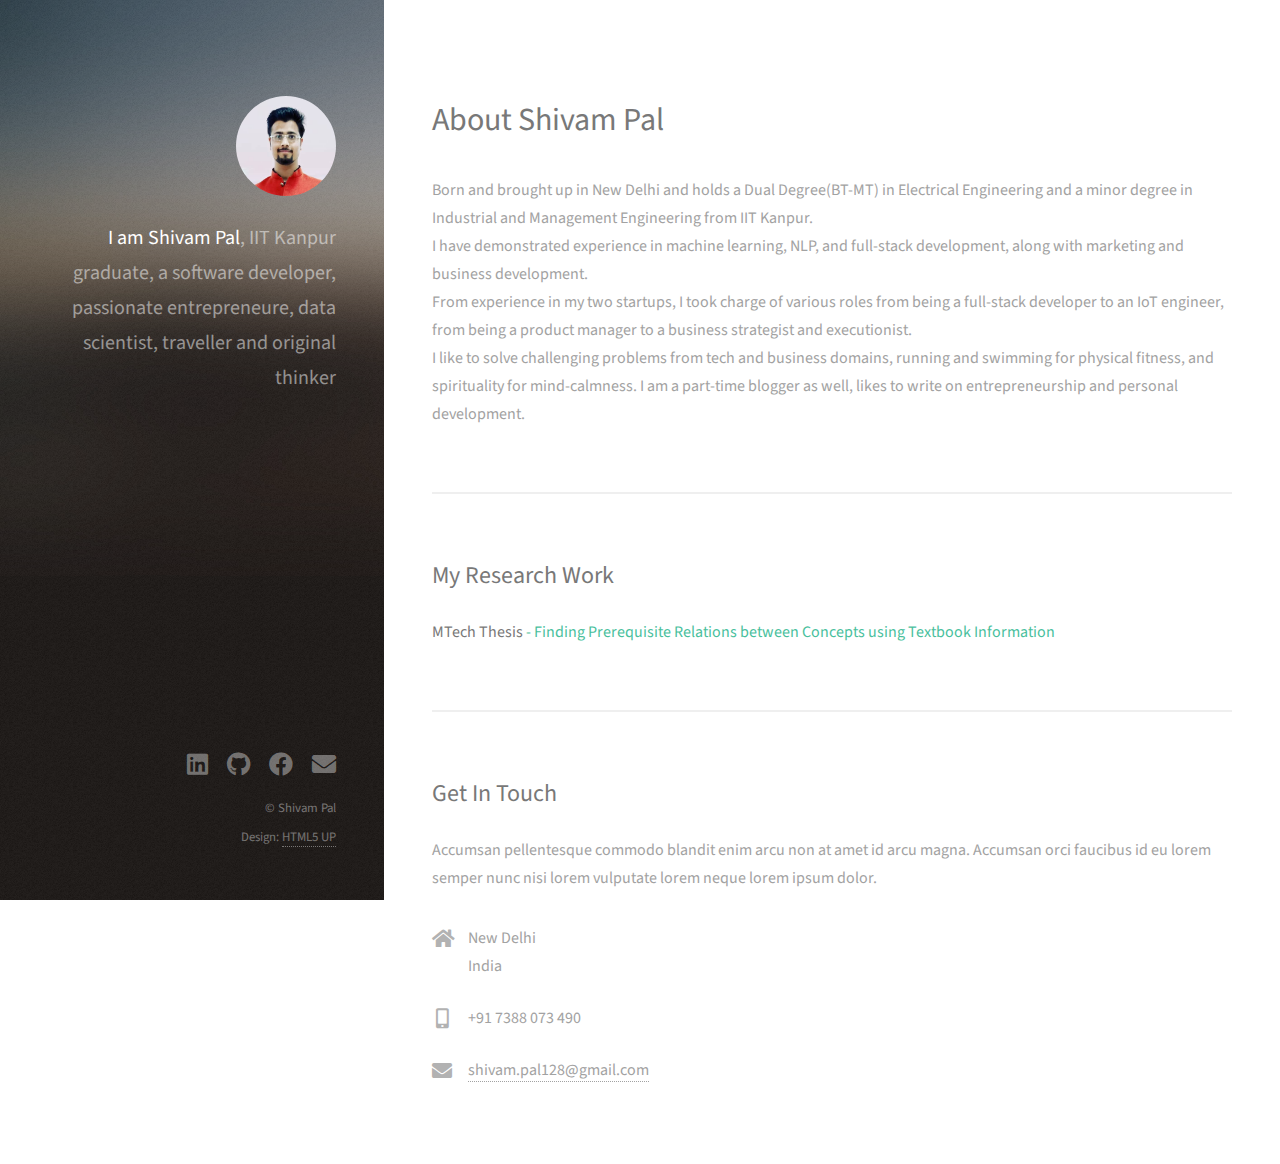
<file: index.html>
<!DOCTYPE html>
<html>
  <head>
    <title>Shivam Pal - Personal Website</title>
    <meta charset="utf-8" />
    <meta
      name="viewport"
      content="width=device-width, initial-scale=1, user-scalable=no"
    />
    <link rel="stylesheet" href="assets/css/main.css" />
  </head>
  <body class="is-preload">
    <!-- Header -->
    <header id="header">
      <div class="inner">
        <a href="#" class="image avatar"
          ><img src="images/shivam.png" alt=""
        /></a>
        <h1>
          <strong>I am Shivam Pal</strong>, IIT Kanpur graduate,<br />
          a software developer, passionate entrepreneure,<br />
          data scientist, traveller and original thinker<br />
        </h1>
      </div>
    </header>

    <!-- Main -->
    <div id="main">
      <!-- One -->
      <section id="one">
        <header class="major">
          <h2>About Shivam Pal</h2>
        </header>
        <p>
          Born and brought up in New Delhi and holds a Dual Degree(BT-MT) in
          Electrical Engineering and a minor degree in Industrial and Management
          Engineering from IIT Kanpur.
          <br />
          I have demonstrated experience in machine learning, NLP, and
          full-stack development, along with marketing and business development.
          <br />
          From experience in my two startups, I took charge of various roles
          from being a full-stack developer to an IoT engineer, from being a
          product manager to a business strategist and executionist.
          <br />
          I like to solve challenging problems from tech and business domains,
          running and swimming for physical fitness, and spirituality for
          mind-calmness. I am a part-time blogger as well, likes to write on
          entrepreneurship and personal development.
        </p>
      </section>

      <!-- Two -->
      <section id="two">
        <div>
          <h2>My Research Work</h2>
          <a href="documents/MTech-Thesis'20-Shiavm-IITK.pdf" target="_blank"
            ><p>
              <strong>MTech Thesis</strong> - Finding Prerequisite Relations
              between Concepts using Textbook Information
            </p></a
          >
        </div>
      </section>

      <!-- Three -->
      <section id="three">
        <h2>Get In Touch</h2>
        <p>
          Accumsan pellentesque commodo blandit enim arcu non at amet id arcu
          magna. Accumsan orci faucibus id eu lorem semper nunc nisi lorem
          vulputate lorem neque lorem ipsum dolor.
        </p>
        <div class="row">
          <div class="col-12 col-12-small">
            <ul class="labeled-icons">
              <li>
                <h3 class="icon solid fa-home">
                  <span class="label">Address</span>
                </h3>
                New Delhi<br />
                India
              </li>
              <li>
                <h3 class="icon solid fa-mobile-alt">
                  <span class="label">Phone</span>
                </h3>
                +91 7388 073 490
              </li>
              <li>
                <h3 class="icon solid fa-envelope">
                  <span class="label">Email</span>
                </h3>
                <a href="#">shivam.pal128@gmail.com</a>
              </li>
            </ul>
          </div>
        </div>
      </section>
    </div>
    <!-- Footer -->
    <footer id="footer">
      <div class="inner">
        <ul class="icons">
          <li>
            <a
              href="https://www.linkedin.com/in/itsshivampal/"
              class="icon brands fa-linkedin"
              ><span class="label">LinkedIn</span></a
            >
          </li>
          <li>
            <a
              href="https://github.com/itsshivampal"
              class="icon brands fa-github"
              ><span class="label">Github</span></a
            >
          </li>
          <li>
            <a
              href="https://www.facebook.com/itsshivampal/"
              class="icon brands fa-facebook"
              ><span class="label">Facebook</span></a
            >
          </li>
          <li>
            <a
              href="mailto:shivam.pal128@gmail.com"
              class="icon solid fa-envelope"
              ><span class="label">Email</span></a
            >
          </li>
        </ul>
        <ul class="copyright">
          <li>&copy; Shivam Pal</li>
          <li>Design: <a href="http://html5up.net">HTML5 UP</a></li>
        </ul>
      </div>
    </footer>

    <!-- Scripts -->
    <script src="assets/js/jquery.min.js"></script>
    <script src="assets/js/jquery.poptrox.min.js"></script>
    <script src="assets/js/browser.min.js"></script>
    <script src="assets/js/breakpoints.min.js"></script>
    <script src="assets/js/util.js"></script>
    <script src="assets/js/main.js"></script>
  </body>
</html>
</file>
<file: assets/css/main.css>
@import url("fontawesome-all.min.css");
@import url("https://fonts.googleapis.com/css?family=Source+Sans+Pro:400,400italic");

/*
	Strata by HTML5 UP
	html5up.net | @ajlkn
	Free for personal and commercial use under the CCA 3.0 license (html5up.net/license)
*/

html,
body,
div,
span,
applet,
object,
iframe,
h1,
h2,
h3,
h4,
h5,
h6,
p,
blockquote,
pre,
a,
abbr,
acronym,
address,
big,
cite,
code,
del,
dfn,
em,
img,
ins,
kbd,
q,
s,
samp,
small,
strike,
strong,
sub,
sup,
tt,
var,
b,
u,
i,
center,
dl,
dt,
dd,
ol,
ul,
li,
fieldset,
form,
label,
legend,
table,
caption,
tbody,
tfoot,
thead,
tr,
th,
td,
article,
aside,
canvas,
details,
embed,
figure,
figcaption,
footer,
header,
hgroup,
menu,
nav,
output,
ruby,
section,
summary,
time,
mark,
audio,
video {
  margin: 0;
  padding: 0;
  border: 0;
  font-size: 100%;
  font: inherit;
  vertical-align: baseline;
}

article,
aside,
details,
figcaption,
figure,
footer,
header,
hgroup,
menu,
nav,
section {
  display: block;
}

body {
  line-height: 1;
}

ol,
ul {
  list-style: none;
}

blockquote,
q {
  quotes: none;
}

blockquote:before,
blockquote:after,
q:before,
q:after {
  content: "";
  content: none;
}

table {
  border-collapse: collapse;
  border-spacing: 0;
}

body {
  -webkit-text-size-adjust: none;
}

mark {
  background-color: transparent;
  color: inherit;
}

input::-moz-focus-inner {
  border: 0;
  padding: 0;
}

input,
select,
textarea {
  -moz-appearance: none;
  -webkit-appearance: none;
  -ms-appearance: none;
  appearance: none;
}

/* Basic */

html {
  box-sizing: border-box;
}

*,
*:before,
*:after {
  box-sizing: inherit;
}

body {
  background: #fff;
}

body.is-preload *,
body.is-preload *:before,
body.is-preload *:after {
  -moz-animation: none !important;
  -webkit-animation: none !important;
  -ms-animation: none !important;
  animation: none !important;
  -moz-transition: none !important;
  -webkit-transition: none !important;
  -ms-transition: none !important;
  transition: none !important;
}

body,
input,
select,
textarea {
  color: #a2a2a2;
  font-family: "Source Sans Pro", Helvetica, sans-serif;
  font-size: 16pt;
  font-weight: 400;
  line-height: 1.75em;
}

a {
  -moz-transition: color 0.2s ease-in-out, border-color 0.2s ease-in-out;
  -webkit-transition: color 0.2s ease-in-out, border-color 0.2s ease-in-out;
  -ms-transition: color 0.2s ease-in-out, border-color 0.2s ease-in-out;
  transition: color 0.2s ease-in-out, border-color 0.2s ease-in-out;
  border-bottom: dotted 1px;
  color: #49bf9d;
  text-decoration: none;
}

a:hover {
  border-bottom-color: transparent;
  color: #49bf9d !important;
  text-decoration: none;
}

strong,
b {
  color: #787878;
  font-weight: 400;
}

em,
i {
  font-style: italic;
}

p {
  margin: 0 0 2em 0;
}

h1,
h2,
h3,
h4,
h5,
h6 {
  color: #787878;
  font-weight: 400;
  line-height: 1em;
  margin: 0 0 1em 0;
}

h1 a,
h2 a,
h3 a,
h4 a,
h5 a,
h6 a {
  color: inherit;
  text-decoration: none;
}

h1 {
  font-size: 2em;
  line-height: 1.5em;
}

h2 {
  font-size: 1.5em;
  line-height: 1.5em;
}

h3 {
  font-size: 1.25em;
  line-height: 1.5em;
}

h4 {
  font-size: 1.1em;
  line-height: 1.5em;
}

h5 {
  font-size: 0.9em;
  line-height: 1.5em;
}

h6 {
  font-size: 0.7em;
  line-height: 1.5em;
}

sub {
  font-size: 0.8em;
  position: relative;
  top: 0.5em;
}

sup {
  font-size: 0.8em;
  position: relative;
  top: -0.5em;
}

hr {
  border: 0;
  border-bottom: solid 2px #efefef;
  margin: 2em 0;
}

hr.major {
  margin: 3em 0;
}

blockquote {
  border-left: solid 6px #efefef;
  font-style: italic;
  margin: 0 0 2em 0;
  padding: 0.5em 0 0.5em 1.5em;
}

code {
  background: #f7f7f7;
  border-radius: 0.35em;
  border: solid 2px #efefef;
  font-family: "Courier New", monospace;
  font-size: 0.9em;
  margin: 0 0.25em;
  padding: 0.25em 0.65em;
}

pre {
  -webkit-overflow-scrolling: touch;
  font-family: "Courier New", monospace;
  font-size: 0.9em;
  margin: 0 0 2em 0;
}

pre code {
  display: block;
  line-height: 1.75em;
  padding: 1em 1.5em;
  overflow-x: auto;
}

.align-left {
  text-align: left;
}

.align-center {
  text-align: center;
}

.align-right {
  text-align: right;
}

/* Container */

.container {
  margin: 0 auto;
  max-width: calc(100% - 4em);
  width: 100%;
}

.container.xsmall {
  width: 25%;
}

.container.small {
  width: 50%;
}

.container.medium {
  width: 75%;
}

.container.large {
  width: 125%;
}

.container.xlarge {
  width: 150%;
}

.container.max {
  width: 100%;
}

@media screen and (max-width: 980px) {
  .container {
    width: 100% !important;
    max-width: 100% !important;
  }
}

@media screen and (max-width: 480px) {
  .container {
    max-width: calc(100% - 3em);
  }
}

/* Row */

.row {
  display: flex;
  flex-wrap: wrap;
  box-sizing: border-box;
  align-items: stretch;
}

.row > * {
  box-sizing: border-box;
}

.row.gtr-uniform > * > :last-child {
  margin-bottom: 0;
}

.row.aln-left {
  justify-content: flex-start;
}

.row.aln-center {
  justify-content: center;
}

.row.aln-right {
  justify-content: flex-end;
}

.row.aln-top {
  align-items: flex-start;
}

.row.aln-middle {
  align-items: center;
}

.row.aln-bottom {
  align-items: flex-end;
}

.row > .imp {
  order: -1;
}

.row > .col-1 {
  width: 8.33333%;
}

.row > .off-1 {
  margin-left: 8.33333%;
}

.row > .col-2 {
  width: 16.66667%;
}

.row > .off-2 {
  margin-left: 16.66667%;
}

.row > .col-3 {
  width: 25%;
}

.row > .off-3 {
  margin-left: 25%;
}

.row > .col-4 {
  width: 33.33333%;
}

.row > .off-4 {
  margin-left: 33.33333%;
}

.row > .col-5 {
  width: 41.66667%;
}

.row > .off-5 {
  margin-left: 41.66667%;
}

.row > .col-6 {
  width: 50%;
}

.row > .off-6 {
  margin-left: 50%;
}

.row > .col-7 {
  width: 58.33333%;
}

.row > .off-7 {
  margin-left: 58.33333%;
}

.row > .col-8 {
  width: 66.66667%;
}

.row > .off-8 {
  margin-left: 66.66667%;
}

.row > .col-9 {
  width: 75%;
}

.row > .off-9 {
  margin-left: 75%;
}

.row > .col-10 {
  width: 83.33333%;
}

.row > .off-10 {
  margin-left: 83.33333%;
}

.row > .col-11 {
  width: 91.66667%;
}

.row > .off-11 {
  margin-left: 91.66667%;
}

.row > .col-12 {
  width: 100%;
}

.row > .off-12 {
  margin-left: 100%;
}

.row.gtr-0 {
  margin-top: 0;
  margin-left: 0em;
}

.row.gtr-0 > * {
  padding: 0 0 0 0em;
}

.row.gtr-0.gtr-uniform {
  margin-top: 0em;
}

.row.gtr-0.gtr-uniform > * {
  padding-top: 0em;
}

.row.gtr-25 {
  margin-top: 0;
  margin-left: -0.625em;
}

.row.gtr-25 > * {
  padding: 0 0 0 0.625em;
}

.row.gtr-25.gtr-uniform {
  margin-top: -0.625em;
}

.row.gtr-25.gtr-uniform > * {
  padding-top: 0.625em;
}

.row.gtr-50 {
  margin-top: 0;
  margin-left: -1.25em;
}

.row.gtr-50 > * {
  padding: 0 0 0 1.25em;
}

.row.gtr-50.gtr-uniform {
  margin-top: -1.25em;
}

.row.gtr-50.gtr-uniform > * {
  padding-top: 1.25em;
}

.row {
  margin-top: 0;
  margin-left: -2.5em;
}

.row > * {
  padding: 0 0 0 2.5em;
}

.row.gtr-uniform {
  margin-top: -2.5em;
}

.row.gtr-uniform > * {
  padding-top: 2.5em;
}

.row.gtr-150 {
  margin-top: 0;
  margin-left: -3.75em;
}

.row.gtr-150 > * {
  padding: 0 0 0 3.75em;
}

.row.gtr-150.gtr-uniform {
  margin-top: -3.75em;
}

.row.gtr-150.gtr-uniform > * {
  padding-top: 3.75em;
}

.row.gtr-200 {
  margin-top: 0;
  margin-left: -5em;
}

.row.gtr-200 > * {
  padding: 0 0 0 5em;
}

.row.gtr-200.gtr-uniform {
  margin-top: -5em;
}

.row.gtr-200.gtr-uniform > * {
  padding-top: 5em;
}

@media screen and (max-width: 1800px) {
  .row {
    display: flex;
    flex-wrap: wrap;
    box-sizing: border-box;
    align-items: stretch;
  }

  .row > * {
    box-sizing: border-box;
  }

  .row.gtr-uniform > * > :last-child {
    margin-bottom: 0;
  }

  .row.aln-left {
    justify-content: flex-start;
  }

  .row.aln-center {
    justify-content: center;
  }

  .row.aln-right {
    justify-content: flex-end;
  }

  .row.aln-top {
    align-items: flex-start;
  }

  .row.aln-middle {
    align-items: center;
  }

  .row.aln-bottom {
    align-items: flex-end;
  }

  .row > .imp-xlarge {
    order: -1;
  }

  .row > .col-1-xlarge {
    width: 8.33333%;
  }

  .row > .off-1-xlarge {
    margin-left: 8.33333%;
  }

  .row > .col-2-xlarge {
    width: 16.66667%;
  }

  .row > .off-2-xlarge {
    margin-left: 16.66667%;
  }

  .row > .col-3-xlarge {
    width: 25%;
  }

  .row > .off-3-xlarge {
    margin-left: 25%;
  }

  .row > .col-4-xlarge {
    width: 33.33333%;
  }

  .row > .off-4-xlarge {
    margin-left: 33.33333%;
  }

  .row > .col-5-xlarge {
    width: 41.66667%;
  }

  .row > .off-5-xlarge {
    margin-left: 41.66667%;
  }

  .row > .col-6-xlarge {
    width: 50%;
  }

  .row > .off-6-xlarge {
    margin-left: 50%;
  }

  .row > .col-7-xlarge {
    width: 58.33333%;
  }

  .row > .off-7-xlarge {
    margin-left: 58.33333%;
  }

  .row > .col-8-xlarge {
    width: 66.66667%;
  }

  .row > .off-8-xlarge {
    margin-left: 66.66667%;
  }

  .row > .col-9-xlarge {
    width: 75%;
  }

  .row > .off-9-xlarge {
    margin-left: 75%;
  }

  .row > .col-10-xlarge {
    width: 83.33333%;
  }

  .row > .off-10-xlarge {
    margin-left: 83.33333%;
  }

  .row > .col-11-xlarge {
    width: 91.66667%;
  }

  .row > .off-11-xlarge {
    margin-left: 91.66667%;
  }

  .row > .col-12-xlarge {
    width: 100%;
  }

  .row > .off-12-xlarge {
    margin-left: 100%;
  }

  .row.gtr-0 {
    margin-top: 0;
    margin-left: 0em;
  }

  .row.gtr-0 > * {
    padding: 0 0 0 0em;
  }

  .row.gtr-0.gtr-uniform {
    margin-top: 0em;
  }

  .row.gtr-0.gtr-uniform > * {
    padding-top: 0em;
  }

  .row.gtr-25 {
    margin-top: 0;
    margin-left: -0.625em;
  }

  .row.gtr-25 > * {
    padding: 0 0 0 0.625em;
  }

  .row.gtr-25.gtr-uniform {
    margin-top: -0.625em;
  }

  .row.gtr-25.gtr-uniform > * {
    padding-top: 0.625em;
  }

  .row.gtr-50 {
    margin-top: 0;
    margin-left: -1.25em;
  }

  .row.gtr-50 > * {
    padding: 0 0 0 1.25em;
  }

  .row.gtr-50.gtr-uniform {
    margin-top: -1.25em;
  }

  .row.gtr-50.gtr-uniform > * {
    padding-top: 1.25em;
  }

  .row {
    margin-top: 0;
    margin-left: -2.5em;
  }

  .row > * {
    padding: 0 0 0 2.5em;
  }

  .row.gtr-uniform {
    margin-top: -2.5em;
  }

  .row.gtr-uniform > * {
    padding-top: 2.5em;
  }

  .row.gtr-150 {
    margin-top: 0;
    margin-left: -3.75em;
  }

  .row.gtr-150 > * {
    padding: 0 0 0 3.75em;
  }

  .row.gtr-150.gtr-uniform {
    margin-top: -3.75em;
  }

  .row.gtr-150.gtr-uniform > * {
    padding-top: 3.75em;
  }

  .row.gtr-200 {
    margin-top: 0;
    margin-left: -5em;
  }

  .row.gtr-200 > * {
    padding: 0 0 0 5em;
  }

  .row.gtr-200.gtr-uniform {
    margin-top: -5em;
  }

  .row.gtr-200.gtr-uniform > * {
    padding-top: 5em;
  }
}

@media screen and (max-width: 1280px) {
  .row {
    display: flex;
    flex-wrap: wrap;
    box-sizing: border-box;
    align-items: stretch;
  }

  .row > * {
    box-sizing: border-box;
  }

  .row.gtr-uniform > * > :last-child {
    margin-bottom: 0;
  }

  .row.aln-left {
    justify-content: flex-start;
  }

  .row.aln-center {
    justify-content: center;
  }

  .row.aln-right {
    justify-content: flex-end;
  }

  .row.aln-top {
    align-items: flex-start;
  }

  .row.aln-middle {
    align-items: center;
  }

  .row.aln-bottom {
    align-items: flex-end;
  }

  .row > .imp-large {
    order: -1;
  }

  .row > .col-1-large {
    width: 8.33333%;
  }

  .row > .off-1-large {
    margin-left: 8.33333%;
  }

  .row > .col-2-large {
    width: 16.66667%;
  }

  .row > .off-2-large {
    margin-left: 16.66667%;
  }

  .row > .col-3-large {
    width: 25%;
  }

  .row > .off-3-large {
    margin-left: 25%;
  }

  .row > .col-4-large {
    width: 33.33333%;
  }

  .row > .off-4-large {
    margin-left: 33.33333%;
  }

  .row > .col-5-large {
    width: 41.66667%;
  }

  .row > .off-5-large {
    margin-left: 41.66667%;
  }

  .row > .col-6-large {
    width: 50%;
  }

  .row > .off-6-large {
    margin-left: 50%;
  }

  .row > .col-7-large {
    width: 58.33333%;
  }

  .row > .off-7-large {
    margin-left: 58.33333%;
  }

  .row > .col-8-large {
    width: 66.66667%;
  }

  .row > .off-8-large {
    margin-left: 66.66667%;
  }

  .row > .col-9-large {
    width: 75%;
  }

  .row > .off-9-large {
    margin-left: 75%;
  }

  .row > .col-10-large {
    width: 83.33333%;
  }

  .row > .off-10-large {
    margin-left: 83.33333%;
  }

  .row > .col-11-large {
    width: 91.66667%;
  }

  .row > .off-11-large {
    margin-left: 91.66667%;
  }

  .row > .col-12-large {
    width: 100%;
  }

  .row > .off-12-large {
    margin-left: 100%;
  }

  .row.gtr-0 {
    margin-top: 0;
    margin-left: 0em;
  }

  .row.gtr-0 > * {
    padding: 0 0 0 0em;
  }

  .row.gtr-0.gtr-uniform {
    margin-top: 0em;
  }

  .row.gtr-0.gtr-uniform > * {
    padding-top: 0em;
  }

  .row.gtr-25 {
    margin-top: 0;
    margin-left: -0.5em;
  }

  .row.gtr-25 > * {
    padding: 0 0 0 0.5em;
  }

  .row.gtr-25.gtr-uniform {
    margin-top: -0.5em;
  }

  .row.gtr-25.gtr-uniform > * {
    padding-top: 0.5em;
  }

  .row.gtr-50 {
    margin-top: 0;
    margin-left: -1em;
  }

  .row.gtr-50 > * {
    padding: 0 0 0 1em;
  }

  .row.gtr-50.gtr-uniform {
    margin-top: -1em;
  }

  .row.gtr-50.gtr-uniform > * {
    padding-top: 1em;
  }

  .row {
    margin-top: 0;
    margin-left: -2em;
  }

  .row > * {
    padding: 0 0 0 2em;
  }

  .row.gtr-uniform {
    margin-top: -2em;
  }

  .row.gtr-uniform > * {
    padding-top: 2em;
  }

  .row.gtr-150 {
    margin-top: 0;
    margin-left: -3em;
  }

  .row.gtr-150 > * {
    padding: 0 0 0 3em;
  }

  .row.gtr-150.gtr-uniform {
    margin-top: -3em;
  }

  .row.gtr-150.gtr-uniform > * {
    padding-top: 3em;
  }

  .row.gtr-200 {
    margin-top: 0;
    margin-left: -4em;
  }

  .row.gtr-200 > * {
    padding: 0 0 0 4em;
  }

  .row.gtr-200.gtr-uniform {
    margin-top: -4em;
  }

  .row.gtr-200.gtr-uniform > * {
    padding-top: 4em;
  }
}

@media screen and (max-width: 980px) {
  .row {
    display: flex;
    flex-wrap: wrap;
    box-sizing: border-box;
    align-items: stretch;
  }

  .row > * {
    box-sizing: border-box;
  }

  .row.gtr-uniform > * > :last-child {
    margin-bottom: 0;
  }

  .row.aln-left {
    justify-content: flex-start;
  }

  .row.aln-center {
    justify-content: center;
  }

  .row.aln-right {
    justify-content: flex-end;
  }

  .row.aln-top {
    align-items: flex-start;
  }

  .row.aln-middle {
    align-items: center;
  }

  .row.aln-bottom {
    align-items: flex-end;
  }

  .row > .imp-medium {
    order: -1;
  }

  .row > .col-1-medium {
    width: 8.33333%;
  }

  .row > .off-1-medium {
    margin-left: 8.33333%;
  }

  .row > .col-2-medium {
    width: 16.66667%;
  }

  .row > .off-2-medium {
    margin-left: 16.66667%;
  }

  .row > .col-3-medium {
    width: 25%;
  }

  .row > .off-3-medium {
    margin-left: 25%;
  }

  .row > .col-4-medium {
    width: 33.33333%;
  }

  .row > .off-4-medium {
    margin-left: 33.33333%;
  }

  .row > .col-5-medium {
    width: 41.66667%;
  }

  .row > .off-5-medium {
    margin-left: 41.66667%;
  }

  .row > .col-6-medium {
    width: 50%;
  }

  .row > .off-6-medium {
    margin-left: 50%;
  }

  .row > .col-7-medium {
    width: 58.33333%;
  }

  .row > .off-7-medium {
    margin-left: 58.33333%;
  }

  .row > .col-8-medium {
    width: 66.66667%;
  }

  .row > .off-8-medium {
    margin-left: 66.66667%;
  }

  .row > .col-9-medium {
    width: 75%;
  }

  .row > .off-9-medium {
    margin-left: 75%;
  }

  .row > .col-10-medium {
    width: 83.33333%;
  }

  .row > .off-10-medium {
    margin-left: 83.33333%;
  }

  .row > .col-11-medium {
    width: 91.66667%;
  }

  .row > .off-11-medium {
    margin-left: 91.66667%;
  }

  .row > .col-12-medium {
    width: 100%;
  }

  .row > .off-12-medium {
    margin-left: 100%;
  }

  .row.gtr-0 {
    margin-top: 0;
    margin-left: 0em;
  }

  .row.gtr-0 > * {
    padding: 0 0 0 0em;
  }

  .row.gtr-0.gtr-uniform {
    margin-top: 0em;
  }

  .row.gtr-0.gtr-uniform > * {
    padding-top: 0em;
  }

  .row.gtr-25 {
    margin-top: 0;
    margin-left: -0.5em;
  }

  .row.gtr-25 > * {
    padding: 0 0 0 0.5em;
  }

  .row.gtr-25.gtr-uniform {
    margin-top: -0.5em;
  }

  .row.gtr-25.gtr-uniform > * {
    padding-top: 0.5em;
  }

  .row.gtr-50 {
    margin-top: 0;
    margin-left: -1em;
  }

  .row.gtr-50 > * {
    padding: 0 0 0 1em;
  }

  .row.gtr-50.gtr-uniform {
    margin-top: -1em;
  }

  .row.gtr-50.gtr-uniform > * {
    padding-top: 1em;
  }

  .row {
    margin-top: 0;
    margin-left: -2em;
  }

  .row > * {
    padding: 0 0 0 2em;
  }

  .row.gtr-uniform {
    margin-top: -2em;
  }

  .row.gtr-uniform > * {
    padding-top: 2em;
  }

  .row.gtr-150 {
    margin-top: 0;
    margin-left: -3em;
  }

  .row.gtr-150 > * {
    padding: 0 0 0 3em;
  }

  .row.gtr-150.gtr-uniform {
    margin-top: -3em;
  }

  .row.gtr-150.gtr-uniform > * {
    padding-top: 3em;
  }

  .row.gtr-200 {
    margin-top: 0;
    margin-left: -4em;
  }

  .row.gtr-200 > * {
    padding: 0 0 0 4em;
  }

  .row.gtr-200.gtr-uniform {
    margin-top: -4em;
  }

  .row.gtr-200.gtr-uniform > * {
    padding-top: 4em;
  }
}

@media screen and (max-width: 736px) {
  .row {
    display: flex;
    flex-wrap: wrap;
    box-sizing: border-box;
    align-items: stretch;
  }

  .row > * {
    box-sizing: border-box;
  }

  .row.gtr-uniform > * > :last-child {
    margin-bottom: 0;
  }

  .row.aln-left {
    justify-content: flex-start;
  }

  .row.aln-center {
    justify-content: center;
  }

  .row.aln-right {
    justify-content: flex-end;
  }

  .row.aln-top {
    align-items: flex-start;
  }

  .row.aln-middle {
    align-items: center;
  }

  .row.aln-bottom {
    align-items: flex-end;
  }

  .row > .imp-small {
    order: -1;
  }

  .row > .col-1-small {
    width: 8.33333%;
  }

  .row > .off-1-small {
    margin-left: 8.33333%;
  }

  .row > .col-2-small {
    width: 16.66667%;
  }

  .row > .off-2-small {
    margin-left: 16.66667%;
  }

  .row > .col-3-small {
    width: 25%;
  }

  .row > .off-3-small {
    margin-left: 25%;
  }

  .row > .col-4-small {
    width: 33.33333%;
  }

  .row > .off-4-small {
    margin-left: 33.33333%;
  }

  .row > .col-5-small {
    width: 41.66667%;
  }

  .row > .off-5-small {
    margin-left: 41.66667%;
  }

  .row > .col-6-small {
    width: 50%;
  }

  .row > .off-6-small {
    margin-left: 50%;
  }

  .row > .col-7-small {
    width: 58.33333%;
  }

  .row > .off-7-small {
    margin-left: 58.33333%;
  }

  .row > .col-8-small {
    width: 66.66667%;
  }

  .row > .off-8-small {
    margin-left: 66.66667%;
  }

  .row > .col-9-small {
    width: 75%;
  }

  .row > .off-9-small {
    margin-left: 75%;
  }

  .row > .col-10-small {
    width: 83.33333%;
  }

  .row > .off-10-small {
    margin-left: 83.33333%;
  }

  .row > .col-11-small {
    width: 91.66667%;
  }

  .row > .off-11-small {
    margin-left: 91.66667%;
  }

  .row > .col-12-small {
    width: 100%;
  }

  .row > .off-12-small {
    margin-left: 100%;
  }

  .row.gtr-0 {
    margin-top: 0;
    margin-left: 0em;
  }

  .row.gtr-0 > * {
    padding: 0 0 0 0em;
  }

  .row.gtr-0.gtr-uniform {
    margin-top: 0em;
  }

  .row.gtr-0.gtr-uniform > * {
    padding-top: 0em;
  }

  .row.gtr-25 {
    margin-top: 0;
    margin-left: -0.375em;
  }

  .row.gtr-25 > * {
    padding: 0 0 0 0.375em;
  }

  .row.gtr-25.gtr-uniform {
    margin-top: -0.375em;
  }

  .row.gtr-25.gtr-uniform > * {
    padding-top: 0.375em;
  }

  .row.gtr-50 {
    margin-top: 0;
    margin-left: -0.75em;
  }

  .row.gtr-50 > * {
    padding: 0 0 0 0.75em;
  }

  .row.gtr-50.gtr-uniform {
    margin-top: -0.75em;
  }

  .row.gtr-50.gtr-uniform > * {
    padding-top: 0.75em;
  }

  .row {
    margin-top: 0;
    margin-left: -1.5em;
  }

  .row > * {
    padding: 0 0 0 1.5em;
  }

  .row.gtr-uniform {
    margin-top: -1.5em;
  }

  .row.gtr-uniform > * {
    padding-top: 1.5em;
  }

  .row.gtr-150 {
    margin-top: 0;
    margin-left: -2.25em;
  }

  .row.gtr-150 > * {
    padding: 0 0 0 2.25em;
  }

  .row.gtr-150.gtr-uniform {
    margin-top: -2.25em;
  }

  .row.gtr-150.gtr-uniform > * {
    padding-top: 2.25em;
  }

  .row.gtr-200 {
    margin-top: 0;
    margin-left: -3em;
  }

  .row.gtr-200 > * {
    padding: 0 0 0 3em;
  }

  .row.gtr-200.gtr-uniform {
    margin-top: -3em;
  }

  .row.gtr-200.gtr-uniform > * {
    padding-top: 3em;
  }
}

@media screen and (max-width: 480px) {
  .row {
    display: flex;
    flex-wrap: wrap;
    box-sizing: border-box;
    align-items: stretch;
  }

  .row > * {
    box-sizing: border-box;
  }

  .row.gtr-uniform > * > :last-child {
    margin-bottom: 0;
  }

  .row.aln-left {
    justify-content: flex-start;
  }

  .row.aln-center {
    justify-content: center;
  }

  .row.aln-right {
    justify-content: flex-end;
  }

  .row.aln-top {
    align-items: flex-start;
  }

  .row.aln-middle {
    align-items: center;
  }

  .row.aln-bottom {
    align-items: flex-end;
  }

  .row > .imp-xsmall {
    order: -1;
  }

  .row > .col-1-xsmall {
    width: 8.33333%;
  }

  .row > .off-1-xsmall {
    margin-left: 8.33333%;
  }

  .row > .col-2-xsmall {
    width: 16.66667%;
  }

  .row > .off-2-xsmall {
    margin-left: 16.66667%;
  }

  .row > .col-3-xsmall {
    width: 25%;
  }

  .row > .off-3-xsmall {
    margin-left: 25%;
  }

  .row > .col-4-xsmall {
    width: 33.33333%;
  }

  .row > .off-4-xsmall {
    margin-left: 33.33333%;
  }

  .row > .col-5-xsmall {
    width: 41.66667%;
  }

  .row > .off-5-xsmall {
    margin-left: 41.66667%;
  }

  .row > .col-6-xsmall {
    width: 50%;
  }

  .row > .off-6-xsmall {
    margin-left: 50%;
  }

  .row > .col-7-xsmall {
    width: 58.33333%;
  }

  .row > .off-7-xsmall {
    margin-left: 58.33333%;
  }

  .row > .col-8-xsmall {
    width: 66.66667%;
  }

  .row > .off-8-xsmall {
    margin-left: 66.66667%;
  }

  .row > .col-9-xsmall {
    width: 75%;
  }

  .row > .off-9-xsmall {
    margin-left: 75%;
  }

  .row > .col-10-xsmall {
    width: 83.33333%;
  }

  .row > .off-10-xsmall {
    margin-left: 83.33333%;
  }

  .row > .col-11-xsmall {
    width: 91.66667%;
  }

  .row > .off-11-xsmall {
    margin-left: 91.66667%;
  }

  .row > .col-12-xsmall {
    width: 100%;
  }

  .row > .off-12-xsmall {
    margin-left: 100%;
  }

  .row.gtr-0 {
    margin-top: 0;
    margin-left: 0em;
  }

  .row.gtr-0 > * {
    padding: 0 0 0 0em;
  }

  .row.gtr-0.gtr-uniform {
    margin-top: 0em;
  }

  .row.gtr-0.gtr-uniform > * {
    padding-top: 0em;
  }

  .row.gtr-25 {
    margin-top: 0;
    margin-left: -0.375em;
  }

  .row.gtr-25 > * {
    padding: 0 0 0 0.375em;
  }

  .row.gtr-25.gtr-uniform {
    margin-top: -0.375em;
  }

  .row.gtr-25.gtr-uniform > * {
    padding-top: 0.375em;
  }

  .row.gtr-50 {
    margin-top: 0;
    margin-left: -0.75em;
  }

  .row.gtr-50 > * {
    padding: 0 0 0 0.75em;
  }

  .row.gtr-50.gtr-uniform {
    margin-top: -0.75em;
  }

  .row.gtr-50.gtr-uniform > * {
    padding-top: 0.75em;
  }

  .row {
    margin-top: 0;
    margin-left: -1.5em;
  }

  .row > * {
    padding: 0 0 0 1.5em;
  }

  .row.gtr-uniform {
    margin-top: -1.5em;
  }

  .row.gtr-uniform > * {
    padding-top: 1.5em;
  }

  .row.gtr-150 {
    margin-top: 0;
    margin-left: -2.25em;
  }

  .row.gtr-150 > * {
    padding: 0 0 0 2.25em;
  }

  .row.gtr-150.gtr-uniform {
    margin-top: -2.25em;
  }

  .row.gtr-150.gtr-uniform > * {
    padding-top: 2.25em;
  }

  .row.gtr-200 {
    margin-top: 0;
    margin-left: -3em;
  }

  .row.gtr-200 > * {
    padding: 0 0 0 3em;
  }

  .row.gtr-200.gtr-uniform {
    margin-top: -3em;
  }

  .row.gtr-200.gtr-uniform > * {
    padding-top: 3em;
  }
}

/* Section/Article */

section.special,
article.special {
  text-align: center;
}

header p {
  color: #b2b2b2;
  position: relative;
  margin: 0 0 1.5em 0;
}

header h2 + p {
  font-size: 1.25em;
  margin-top: -1em;
  line-height: 1.5em;
}

header h3 + p {
  font-size: 1.1em;
  margin-top: -0.8em;
  line-height: 1.5em;
}

header h4 + p,
header h5 + p,
header h6 + p {
  font-size: 0.9em;
  margin-top: -0.6em;
  line-height: 1.5em;
}

header.major h2 {
  font-size: 2em;
}

/* Form */

form {
  margin: 0 0 2em 0;
}

label {
  color: #787878;
  display: block;
  font-size: 0.9em;
  font-weight: 400;
  margin: 0 0 1em 0;
}

input[type="text"],
input[type="password"],
input[type="email"],
select,
textarea {
  -moz-appearance: none;
  -webkit-appearance: none;
  -ms-appearance: none;
  appearance: none;
  background: #f7f7f7;
  border-radius: 0.35em;
  border: solid 2px transparent;
  color: inherit;
  display: block;
  outline: 0;
  padding: 0 0.75em;
  text-decoration: none;
  width: 100%;
}

input[type="text"]:invalid,
input[type="password"]:invalid,
input[type="email"]:invalid,
select:invalid,
textarea:invalid {
  box-shadow: none;
}

input[type="text"]:focus,
input[type="password"]:focus,
input[type="email"]:focus,
select:focus,
textarea:focus {
  border-color: #49bf9d;
}

select {
  background-image: url("data:image/svg+xml;charset=utf8,%3Csvg xmlns='http://www.w3.org/2000/svg' width='40' height='40' preserveAspectRatio='none' viewBox='0 0 40 40'%3E%3Cpath d='M9.4,12.3l10.4,10.4l10.4-10.4c0.2-0.2,0.5-0.4,0.9-0.4c0.3,0,0.6,0.1,0.9,0.4l3.3,3.3c0.2,0.2,0.4,0.5,0.4,0.9 c0,0.4-0.1,0.6-0.4,0.9L20.7,31.9c-0.2,0.2-0.5,0.4-0.9,0.4c-0.3,0-0.6-0.1-0.9-0.4L4.3,17.3c-0.2-0.2-0.4-0.5-0.4-0.9 c0-0.4,0.1-0.6,0.4-0.9l3.3-3.3c0.2-0.2,0.5-0.4,0.9-0.4S9.1,12.1,9.4,12.3z' fill='%23dfdfdf' /%3E%3C/svg%3E");
  background-size: 1.25rem;
  background-repeat: no-repeat;
  background-position: calc(100% - 1rem) center;
  height: 2.75em;
  padding-right: 2.75em;
  text-overflow: ellipsis;
}

select option {
  color: #787878;
  background: #fff;
}

select:focus::-ms-value {
  background-color: transparent;
}

select::-ms-expand {
  display: none;
}

input[type="text"],
input[type="password"],
input[type="email"],
select {
  height: 2.75em;
}

textarea {
  padding: 0.75em;
}

input[type="checkbox"],
input[type="radio"] {
  -moz-appearance: none;
  -webkit-appearance: none;
  -ms-appearance: none;
  appearance: none;
  display: block;
  float: left;
  margin-right: -2em;
  opacity: 0;
  width: 1em;
  z-index: -1;
}

input[type="checkbox"] + label,
input[type="radio"] + label {
  text-decoration: none;
  color: #a2a2a2;
  cursor: pointer;
  display: inline-block;
  font-size: 1em;
  font-weight: 400;
  padding-left: 2.4em;
  padding-right: 0.75em;
  position: relative;
}

input[type="checkbox"] + label:before,
input[type="radio"] + label:before {
  -moz-osx-font-smoothing: grayscale;
  -webkit-font-smoothing: antialiased;
  display: inline-block;
  font-style: normal;
  font-variant: normal;
  text-rendering: auto;
  line-height: 1;
  text-transform: none !important;
  font-family: "Font Awesome 5 Free";
  font-weight: 900;
}

input[type="checkbox"] + label:before,
input[type="radio"] + label:before {
  background: #f7f7f7;
  border-radius: 0.35em;
  border: solid 2px transparent;
  content: "";
  display: inline-block;
  font-size: 0.8em;
  height: 2.0625em;
  left: 0;
  line-height: 1.85625em;
  position: absolute;
  text-align: center;
  top: 0;
  width: 2.0625em;
}

input[type="checkbox"]:checked + label:before,
input[type="radio"]:checked + label:before {
  background: #787878;
  border-color: #787878;
  color: #fff;
  content: "\f00c";
}

input[type="checkbox"]:focus + label:before,
input[type="radio"]:focus + label:before {
  border-color: #49bf9d;
}

input[type="checkbox"] + label:before {
  border-radius: 0.35em;
}

input[type="radio"] + label:before {
  border-radius: 100%;
}

::-webkit-input-placeholder {
  color: #b2b2b2 !important;
  opacity: 1;
}

:-moz-placeholder {
  color: #b2b2b2 !important;
  opacity: 1;
}

::-moz-placeholder {
  color: #b2b2b2 !important;
  opacity: 1;
}

:-ms-input-placeholder {
  color: #b2b2b2 !important;
  opacity: 1;
}

/* Box */

.box {
  border-radius: 0.35em;
  border: solid 2px #efefef;
  margin-bottom: 2em;
  padding: 1.5em;
}

.box > :last-child,
.box > :last-child > :last-child,
.box > :last-child > :last-child > :last-child {
  margin-bottom: 0;
}

.box.alt {
  border: 0;
  border-radius: 0;
  padding: 0;
}

/* Icon */

.icon {
  text-decoration: none;
  border-bottom: none;
  position: relative;
}

.icon:before {
  -moz-osx-font-smoothing: grayscale;
  -webkit-font-smoothing: antialiased;
  display: inline-block;
  font-style: normal;
  font-variant: normal;
  text-rendering: auto;
  line-height: 1;
  text-transform: none !important;
  font-family: "Font Awesome 5 Free";
  font-weight: 400;
}

.icon > .label {
  display: none;
}

.icon:before {
  line-height: inherit;
}

.icon.solid:before {
  font-weight: 900;
}

.icon.brands:before {
  font-family: "Font Awesome 5 Brands";
}

/* Image */

.image {
  border-radius: 0.35em;
  border: 0;
  display: inline-block;
  position: relative;
}

.image:before {
  -moz-transition: opacity 0.2s ease-in-out;
  -webkit-transition: opacity 0.2s ease-in-out;
  -ms-transition: opacity 0.2s ease-in-out;
  transition: opacity 0.2s ease-in-out;
  background: url("images/overlay.png");
  border-radius: 0.35em;
  content: "";
  display: block;
  height: 100%;
  left: 0;
  opacity: 0.5;
  position: absolute;
  top: 0;
  width: 100%;
}

.image.thumb {
  text-align: center;
}

.image.thumb:after {
  -moz-transition: opacity 0.2s ease-in-out;
  -webkit-transition: opacity 0.2s ease-in-out;
  -ms-transition: opacity 0.2s ease-in-out;
  transition: opacity 0.2s ease-in-out;
  border-radius: 0.35em;
  border: solid 3px rgba(255, 255, 255, 0.5);
  color: #fff;
  content: "View";
  display: inline-block;
  font-size: 0.8em;
  font-weight: 400;
  left: 50%;
  line-height: 2.25em;
  margin: -1.25em 0 0 -3em;
  opacity: 0;
  padding: 0 1.5em;
  position: absolute;
  text-align: center;
  text-decoration: none;
  top: 50%;
  white-space: nowrap;
}

.image.thumb:hover:after {
  opacity: 1;
}

.image.thumb:hover:before {
  background: url("images/overlay.png"), url("images/overlay.png");
  opacity: 1;
}

.image img {
  border-radius: 0.35em;
  display: block;
}

.image.left {
  float: left;
  margin: 0 1.5em 1em 0;
  top: 0.25em;
}

.image.right {
  float: right;
  margin: 0 0 1em 1.5em;
  top: 0.25em;
}

.image.left,
.image.right {
  max-width: 40%;
}

.image.left img,
.image.right img {
  width: 100%;
}

.image.fit {
  display: block;
  margin: 0 0 2em 0;
  width: 100%;
}

.image.fit img {
  width: 100%;
}

.image.avatar {
  border-radius: 100%;
}

.image.avatar:before {
  display: none;
}

.image.avatar img {
  border-radius: 100%;
  width: 100%;
}

/* List */

ol {
  list-style: decimal;
  margin: 0 0 2em 0;
  padding-left: 1.25em;
}

ol li {
  padding-left: 0.25em;
}

ul {
  list-style: disc;
  margin: 0 0 2em 0;
  padding-left: 1em;
}

ul li {
  padding-left: 0.5em;
}

ul.alt {
  list-style: none;
  padding-left: 0;
}

ul.alt li {
  border-top: solid 2px #efefef;
  padding: 0.5em 0;
}

ul.alt li:first-child {
  border-top: 0;
  padding-top: 0;
}

dl {
  margin: 0 0 2em 0;
}

/* Icons */

ul.icons {
  cursor: default;
  list-style: none;
  padding-left: 0;
}

ul.icons li {
  display: inline-block;
  padding: 0 1em 0 0;
}

ul.icons li:last-child {
  padding-right: 0;
}

ul.icons li .icon:before {
  font-size: 1.5em;
}

/* Labeled Icons */

ul.labeled-icons {
  list-style: none;
  padding: 0;
}

ul.labeled-icons li {
  line-height: 1.75em;
  margin: 1.5em 0 0 0;
  padding-left: 2.25em;
  position: relative;
}

ul.labeled-icons li:first-child {
  margin-top: 0;
}

ul.labeled-icons li a {
  color: inherit;
}

ul.labeled-icons li h3 {
  color: #b2b2b2;
  left: 0;
  position: absolute;
  text-align: center;
  top: 0;
  width: 1em;
}

/* Actions */

ul.actions {
  display: -moz-flex;
  display: -webkit-flex;
  display: -ms-flex;
  display: flex;
  cursor: default;
  list-style: none;
  margin-left: -1em;
  padding-left: 0;
}

ul.actions li {
  padding: 0 0 0 1em;
  vertical-align: middle;
}

ul.actions.special {
  -moz-justify-content: center;
  -webkit-justify-content: center;
  -ms-justify-content: center;
  justify-content: center;
  width: 100%;
  margin-left: 0;
}

ul.actions.special li:first-child {
  padding-left: 0;
}

ul.actions.stacked {
  -moz-flex-direction: column;
  -webkit-flex-direction: column;
  -ms-flex-direction: column;
  flex-direction: column;
  margin-left: 0;
}

ul.actions.stacked li {
  padding: 1.3em 0 0 0;
}

ul.actions.stacked li:first-child {
  padding-top: 0;
}

ul.actions.fit {
  width: calc(100% + 1em);
}

ul.actions.fit li {
  -moz-flex-grow: 1;
  -webkit-flex-grow: 1;
  -ms-flex-grow: 1;
  flex-grow: 1;
  -moz-flex-shrink: 1;
  -webkit-flex-shrink: 1;
  -ms-flex-shrink: 1;
  flex-shrink: 1;
  width: 100%;
}

ul.actions.fit li > * {
  width: 100%;
}

ul.actions.fit.stacked {
  width: 100%;
}

@media screen and (max-width: 480px) {
  ul.actions:not(.fixed) {
    -moz-flex-direction: column;
    -webkit-flex-direction: column;
    -ms-flex-direction: column;
    flex-direction: column;
    margin-left: 0;
    width: 100% !important;
  }

  ul.actions:not(.fixed) li {
    -moz-flex-grow: 1;
    -webkit-flex-grow: 1;
    -ms-flex-grow: 1;
    flex-grow: 1;
    -moz-flex-shrink: 1;
    -webkit-flex-shrink: 1;
    -ms-flex-shrink: 1;
    flex-shrink: 1;
    padding: 1em 0 0 0;
    text-align: center;
    width: 100%;
  }

  ul.actions:not(.fixed) li > * {
    width: 100%;
  }

  ul.actions:not(.fixed) li:first-child {
    padding-top: 0;
  }

  ul.actions:not(.fixed) li input[type="submit"],
  ul.actions:not(.fixed) li input[type="reset"],
  ul.actions:not(.fixed) li input[type="button"],
  ul.actions:not(.fixed) li button,
  ul.actions:not(.fixed) li .button {
    width: 100%;
  }

  ul.actions:not(.fixed) li input[type="submit"].icon:before,
  ul.actions:not(.fixed) li input[type="reset"].icon:before,
  ul.actions:not(.fixed) li input[type="button"].icon:before,
  ul.actions:not(.fixed) li button.icon:before,
  ul.actions:not(.fixed) li .button.icon:before {
    margin-left: -0.5em;
  }
}

/* Table */

.table-wrapper {
  -webkit-overflow-scrolling: touch;
  overflow-x: auto;
}

table {
  margin: 0 0 2em 0;
  width: 100%;
}

table tbody tr {
  border: solid 1px #efefef;
  border-left: 0;
  border-right: 0;
}

table tbody tr:nth-child(2n + 1) {
  background-color: #f7f7f7;
}

table td {
  padding: 0.75em 0.75em;
}

table th {
  color: #787878;
  font-size: 0.9em;
  font-weight: 400;
  padding: 0 0.75em 0.75em 0.75em;
  text-align: left;
}

table thead {
  border-bottom: solid 2px #efefef;
}

table tfoot {
  border-top: solid 2px #efefef;
}

table.alt {
  border-collapse: separate;
}

table.alt tbody tr td {
  border: solid 2px #efefef;
  border-left-width: 0;
  border-top-width: 0;
}

table.alt tbody tr td:first-child {
  border-left-width: 2px;
}

table.alt tbody tr:first-child td {
  border-top-width: 2px;
}

table.alt thead {
  border-bottom: 0;
}

table.alt tfoot {
  border-top: 0;
}

/* Button */

input[type="submit"],
input[type="reset"],
input[type="button"],
.button {
  -moz-appearance: none;
  -webkit-appearance: none;
  -ms-appearance: none;
  appearance: none;
  -moz-transition: background-color 0.2s ease-in-out, color 0.2s ease-in-out,
    border-color 0.2s ease-in-out;
  -webkit-transition: background-color 0.2s ease-in-out, color 0.2s ease-in-out,
    border-color 0.2s ease-in-out;
  -ms-transition: background-color 0.2s ease-in-out, color 0.2s ease-in-out,
    border-color 0.2s ease-in-out;
  transition: background-color 0.2s ease-in-out, color 0.2s ease-in-out,
    border-color 0.2s ease-in-out;
  background-color: transparent;
  border-radius: 0.35em;
  border: solid 3px #efefef;
  color: #787878 !important;
  cursor: pointer;
  display: inline-block;
  font-weight: 400;
  height: 3.15em;
  height: calc(2.75em + 6px);
  line-height: 2.75em;
  min-width: 10em;
  padding: 0 1.5em;
  text-align: center;
  text-decoration: none;
  white-space: nowrap;
}

input[type="submit"]:hover,
input[type="reset"]:hover,
input[type="button"]:hover,
.button:hover {
  border-color: #49bf9d;
  color: #49bf9d !important;
}

input[type="submit"]:active,
input[type="reset"]:active,
input[type="button"]:active,
.button:active {
  background-color: rgba(73, 191, 157, 0.1);
  border-color: #49bf9d;
  color: #49bf9d !important;
}

input[type="submit"].icon,
input[type="reset"].icon,
input[type="button"].icon,
.button.icon {
  padding-left: 1.35em;
}

input[type="submit"].icon:before,
input[type="reset"].icon:before,
input[type="button"].icon:before,
.button.icon:before {
  margin-right: 0.5em;
}

input[type="submit"].fit,
input[type="reset"].fit,
input[type="button"].fit,
.button.fit {
  min-width: 0;
  width: 100%;
}

input[type="submit"].small,
input[type="reset"].small,
input[type="button"].small,
.button.small {
  font-size: 0.8em;
}

input[type="submit"].large,
input[type="reset"].large,
input[type="button"].large,
.button.large {
  font-size: 1.35em;
}

input[type="submit"].primary,
input[type="reset"].primary,
input[type="button"].primary,
.button.primary {
  background-color: #49bf9d;
  border-color: #49bf9d;
  color: #ffffff !important;
}

input[type="submit"].primary:hover,
input[type="reset"].primary:hover,
input[type="button"].primary:hover,
.button.primary:hover {
  background-color: #5cc6a7;
  border-color: #5cc6a7;
}

input[type="submit"].primary:active,
input[type="reset"].primary:active,
input[type="button"].primary:active,
.button.primary:active {
  background-color: #3eb08f;
  border-color: #3eb08f;
}

input[type="submit"].disabled,
input[type="submit"]:disabled,
input[type="reset"].disabled,
input[type="reset"]:disabled,
input[type="button"].disabled,
input[type="button"]:disabled,
.button.disabled,
.button:disabled {
  background-color: #e7e7e7 !important;
  border-color: #e7e7e7 !important;
  color: #b2b2b2 !important;
  cursor: default;
}

/* Work Item */

.work-item {
  margin: 0 0 2em 0;
}

.work-item .image {
  margin: 0 0 1.5em 0;
}

.work-item h3 {
  font-size: 1em;
  margin: 0 0 0.5em 0;
}

.work-item p {
  font-size: 0.8em;
  line-height: 1.5em;
  margin: 0;
}

/* Header */

#header {
  display: -moz-flex;
  display: -webkit-flex;
  display: -ms-flex;
  display: flex;
  -moz-flex-direction: column;
  -webkit-flex-direction: column;
  -ms-flex-direction: column;
  flex-direction: column;
  -moz-align-items: -moz-flex-end;
  -webkit-align-items: -webkit-flex-end;
  -ms-align-items: -ms-flex-end;
  align-items: flex-end;
  -moz-justify-content: space-between;
  -webkit-justify-content: space-between;
  -ms-justify-content: space-between;
  justify-content: space-between;
  background-color: #1f1815;
  background-attachment: scroll, scroll;
  background-image: url("images/overlay.png"), url("../../images/bg.jpg");
  background-position: top left, top left;
  background-repeat: repeat, no-repeat;
  background-size: auto, 150%;
  color: rgba(255, 255, 255, 0.5);
  height: 100%;
  left: 0;
  padding: 8em 4em;
  position: fixed;
  text-align: right;
  top: 0;
  width: 35%;
}

#header > * {
  -moz-flex-shrink: 0;
  -webkit-flex-shrink: 0;
  -ms-flex-shrink: 0;
  flex-shrink: 0;
  width: 100%;
}

#header > .inner {
  -moz-flex-grow: 1;
  -webkit-flex-grow: 1;
  -ms-flex-grow: 1;
  flex-grow: 1;
  margin: 0 0 2em 0;
}

#header strong,
#header b {
  color: #ffffff;
}

#header h2,
#header h3,
#header h4,
#header h5,
#header h6 {
  color: #ffffff;
}

#header h1 {
  color: rgba(255, 255, 255, 0.5);
  font-size: 1.35em;
  line-height: 1.75em;
  margin: 0;
}

#header .image.avatar {
  margin: 0 0 1em 0;
  width: 6.25em;
}

/* Footer */

#footer .icons {
  margin: 1em 0 0 0;
}

#footer .icons a {
  color: rgba(255, 255, 255, 0.4);
}

#footer .copyright {
  color: rgba(255, 255, 255, 0.4);
  font-size: 0.8em;
  list-style: none;
  margin: 1em 0 0 0;
  padding: 0;
}

#footer .copyright li {
  border-left: solid 1px rgba(255, 255, 255, 0.25);
  display: inline-block;
  line-height: 1em;
  margin-left: 0.75em;
  padding-left: 0.75em;
}

#footer .copyright li:first-child {
  border-left: 0;
  margin-left: 0;
  padding-left: 0;
}

#footer .copyright li a {
  color: inherit;
}

/* Main */

#main {
  margin-left: 35%;
  max-width: 54em;
  padding: 8em 4em 4em 4em;
  width: calc(100% - 35%);
}

#main > section {
  border-top: solid 2px #efefef;
  margin: 4em 0 0 0;
  padding: 4em 0 0 0;
}

#main > section:first-child {
  border-top: 0;
  margin-top: 0;
  padding-top: 0;
}

/* Poptrox */

@-moz-keyframes spin {
  0% {
    -moz-transform: rotate(0deg);
    -webkit-transform: rotate(0deg);
    -ms-transform: rotate(0deg);
    transform: rotate(0deg);
  }

  100% {
    -moz-transform: rotate(360deg);
    -webkit-transform: rotate(360deg);
    -ms-transform: rotate(360deg);
    transform: rotate(360deg);
  }
}

@-webkit-keyframes spin {
  0% {
    -moz-transform: rotate(0deg);
    -webkit-transform: rotate(0deg);
    -ms-transform: rotate(0deg);
    transform: rotate(0deg);
  }

  100% {
    -moz-transform: rotate(360deg);
    -webkit-transform: rotate(360deg);
    -ms-transform: rotate(360deg);
    transform: rotate(360deg);
  }
}

@-ms-keyframes spin {
  0% {
    -moz-transform: rotate(0deg);
    -webkit-transform: rotate(0deg);
    -ms-transform: rotate(0deg);
    transform: rotate(0deg);
  }

  100% {
    -moz-transform: rotate(360deg);
    -webkit-transform: rotate(360deg);
    -ms-transform: rotate(360deg);
    transform: rotate(360deg);
  }
}

@keyframes spin {
  0% {
    -moz-transform: rotate(0deg);
    -webkit-transform: rotate(0deg);
    -ms-transform: rotate(0deg);
    transform: rotate(0deg);
  }

  100% {
    -moz-transform: rotate(360deg);
    -webkit-transform: rotate(360deg);
    -ms-transform: rotate(360deg);
    transform: rotate(360deg);
  }
}

.poptrox-popup {
  -moz-box-sizing: content-box;
  -webkit-box-sizing: content-box;
  -ms-box-sizing: content-box;
  box-sizing: content-box;
  -webkit-tap-highlight-color: rgba(255, 255, 255, 0);
  background: #fff;
  border-radius: 0.35em;
  box-shadow: 0 0.1em 0.15em 0 rgba(0, 0, 0, 0.15);
  overflow: hidden;
  padding-bottom: 3em;
}

.poptrox-popup .loader {
  text-decoration: none;
  -moz-animation: spin 1s linear infinite;
  -webkit-animation: spin 1s linear infinite;
  -ms-animation: spin 1s linear infinite;
  animation: spin 1s linear infinite;
  font-size: 1.5em;
  height: 1em;
  left: 50%;
  line-height: 1em;
  margin: -0.5em 0 0 -0.5em;
  position: absolute;
  top: 50%;
  width: 1em;
}

.poptrox-popup .loader:before {
  -moz-osx-font-smoothing: grayscale;
  -webkit-font-smoothing: antialiased;
  display: inline-block;
  font-style: normal;
  font-variant: normal;
  text-rendering: auto;
  line-height: 1;
  text-transform: none !important;
  font-family: "Font Awesome 5 Free";
  font-weight: 900;
}

.poptrox-popup .loader:before {
  content: "\f1ce";
}

.poptrox-popup .caption {
  background: #fff;
  bottom: 0;
  cursor: default;
  font-size: 0.9em;
  height: 3em;
  left: 0;
  line-height: 2.8em;
  position: absolute;
  text-align: center;
  width: 100%;
  z-index: 1;
}

.poptrox-popup .nav-next,
.poptrox-popup .nav-previous {
  text-decoration: none;
  -moz-transition: opacity 0.2s ease-in-out;
  -webkit-transition: opacity 0.2s ease-in-out;
  -ms-transition: opacity 0.2s ease-in-out;
  transition: opacity 0.2s ease-in-out;
  -webkit-tap-highlight-color: rgba(255, 255, 255, 0);
  background: rgba(0, 0, 0, 0.01);
  cursor: pointer;
  height: 100%;
  opacity: 0;
  position: absolute;
  top: 0;
  width: 50%;
}

.poptrox-popup .nav-next:before,
.poptrox-popup .nav-previous:before {
  -moz-osx-font-smoothing: grayscale;
  -webkit-font-smoothing: antialiased;
  display: inline-block;
  font-style: normal;
  font-variant: normal;
  text-rendering: auto;
  line-height: 1;
  text-transform: none !important;
  font-family: "Font Awesome 5 Free";
  font-weight: 900;
}

.poptrox-popup .nav-next:before,
.poptrox-popup .nav-previous:before {
  color: #fff;
  font-size: 2.5em;
  height: 1em;
  line-height: 1em;
  margin-top: -0.75em;
  position: absolute;
  text-align: center;
  top: 50%;
  width: 1.5em;
}

.poptrox-popup .nav-next {
  right: 0;
}

.poptrox-popup .nav-next:before {
  content: "\f105";
  right: 0;
}

.poptrox-popup .nav-previous {
  left: 0;
}

.poptrox-popup .nav-previous:before {
  content: "\f104";
  left: 0;
}

.poptrox-popup .closer {
  text-decoration: none;
  -moz-transition: opacity 0.2s ease-in-out;
  -webkit-transition: opacity 0.2s ease-in-out;
  -ms-transition: opacity 0.2s ease-in-out;
  transition: opacity 0.2s ease-in-out;
  -webkit-tap-highlight-color: rgba(255, 255, 255, 0);
  color: #fff;
  height: 4em;
  line-height: 4em;
  opacity: 0;
  position: absolute;
  right: 0;
  text-align: center;
  top: 0;
  width: 4em;
  z-index: 2;
}

.poptrox-popup .closer:before {
  -moz-osx-font-smoothing: grayscale;
  -webkit-font-smoothing: antialiased;
  display: inline-block;
  font-style: normal;
  font-variant: normal;
  text-rendering: auto;
  line-height: 1;
  text-transform: none !important;
  font-family: "Font Awesome 5 Free";
  font-weight: 900;
}

.poptrox-popup .closer:before {
  -moz-box-sizing: content-box;
  -webkit-box-sizing: content-box;
  -ms-box-sizing: content-box;
  box-sizing: content-box;
  border-radius: 100%;
  border: solid 3px rgba(255, 255, 255, 0.5);
  content: "\f00d";
  display: block;
  font-size: 1em;
  height: 1.75em;
  left: 50%;
  line-height: 1.75em;
  margin: -0.875em 0 0 -0.875em;
  position: absolute;
  top: 50%;
  width: 1.75em;
}

.poptrox-popup:hover .nav-next,
.poptrox-popup:hover .nav-previous {
  opacity: 0.5;
}

.poptrox-popup:hover .nav-next:hover,
.poptrox-popup:hover .nav-previous:hover {
  opacity: 1;
}

.poptrox-popup:hover .closer {
  opacity: 0.5;
}

.poptrox-popup:hover .closer:hover {
  opacity: 1;
}

/* Touch */

body.is-touch .image.thumb:before {
  opacity: 0.5 !important;
}

body.is-touch .image.thumb:after {
  display: none !important;
}

body.is-touch #header {
  background-attachment: scroll;
  background-size: auto, cover;
}

body.is-touch .poptrox-popup .nav-next,
body.is-touch .poptrox-popup .nav-previous,
body.is-touch .poptrox-popup .closer {
  opacity: 1 !important;
}

/* XLarge */

@media screen and (max-width: 1800px) {
  /* Basic */

  body,
  input,
  select,
  textarea {
    font-size: 12pt;
  }
}

/* Large */

@media screen and (max-width: 1280px) {
  /* Header */

  #header {
    padding: 6em 3em 3em 3em;
    width: 30%;
  }

  #header h1 {
    font-size: 1.25em;
  }

  #header h1 br {
    display: none;
  }

  #header > .inner {
    margin-bottom: 0;
  }

  /* Footer */

  #footer .copyright li {
    border-left-width: 0;
    display: block;
    line-height: 2.25em;
    margin-left: 0;
    padding-left: 0;
  }

  /* Main */

  #main {
    margin-left: 30%;
    max-width: none;
    padding: 6em 3em 3em 3em;
    width: calc(100% - 30%);
  }
}

/* Medium */

@media screen and (max-width: 980px) {
  /* Basic */

  h1 br,
  h2 br,
  h3 br,
  h4 br,
  h5 br,
  h6 br {
    display: none;
  }

  /* List */

  ul.icons li .icon {
    font-size: 1.25em;
  }

  /* Header */

  #header {
    background-attachment: scroll;
    background-position: top left, center center;
    background-size: auto, cover;
    left: auto;
    padding: 6em 4em;
    position: relative;
    text-align: center;
    top: auto;
    width: 100%;
    display: block;
  }

  #header h1 {
    font-size: 1.75em;
  }

  #header h1 br {
    display: inline;
  }

  /* Footer */

  #footer {
    background-attachment: scroll;
    background-color: #1f1815;
    background-image: url("images/overlay.png"), url("../../images/bg.jpg");
    background-position: top left, bottom center;
    background-repeat: repeat, no-repeat;
    background-size: auto, cover;
    bottom: auto;
    left: auto;
    padding: 4em 4em 6em 4em;
    position: relative;
    text-align: center;
    width: 100%;
  }

  #footer .icons {
    margin: 0 0 1em 0;
  }

  #footer .copyright {
    margin: 0 0 1em 0;
  }

  #footer .copyright li {
    border-left-width: 1px;
    display: inline-block;
    line-height: 1em;
    margin-left: 0.75em;
    padding-left: 0.75em;
  }

  /* Main */

  #main {
    margin: 0;
    padding: 6em 4em;
    width: 100%;
  }
}

/* Small */

@media screen and (max-width: 736px) {
  /* Basic */

  h1 {
    font-size: 1.5em;
  }

  h2 {
    font-size: 1.2em;
  }

  h3 {
    font-size: 1em;
  }

  /* Section/Article */

  section.special,
  article.special {
    text-align: center;
  }

  header.major h2 {
    font-size: 1.35em;
  }

  /* List */

  ul.labeled-icons li {
    padding-left: 2em;
  }

  ul.labeled-icons li h3 {
    line-height: 1.75em;
  }

  /* Header */

  #header {
    padding: 2.25em 1.5em;
  }

  #header h1 {
    font-size: 1.35em;
  }

  /* Footer */

  #footer {
    padding: 2.25em 1.5em;
  }

  /* Main */

  #main {
    padding: 2.25em 1.5em 0.25em 1.5em;
  }

  #main > section {
    margin: 2.25em 0 0 0;
    padding: 2.25em 0 0 0;
  }

  /* Poptrox */

  .poptrox-popup {
    border-radius: 0;
  }

  .poptrox-popup .nav-next:before,
  .poptrox-popup .nav-previous:before {
    margin-top: -1em;
  }
}

/* XSmall */

@media screen and (max-width: 480px) {
  /* Header */

  #header {
    padding: 4.5em 1.5em;
  }

  #header h1 br {
    display: none;
  }

  /* Footer */

  #footer .copyright li {
    border-left-width: 0;
    display: block;
    line-height: 2.25em;
    margin-left: 0;
    padding-left: 0;
  }
}
</file>
